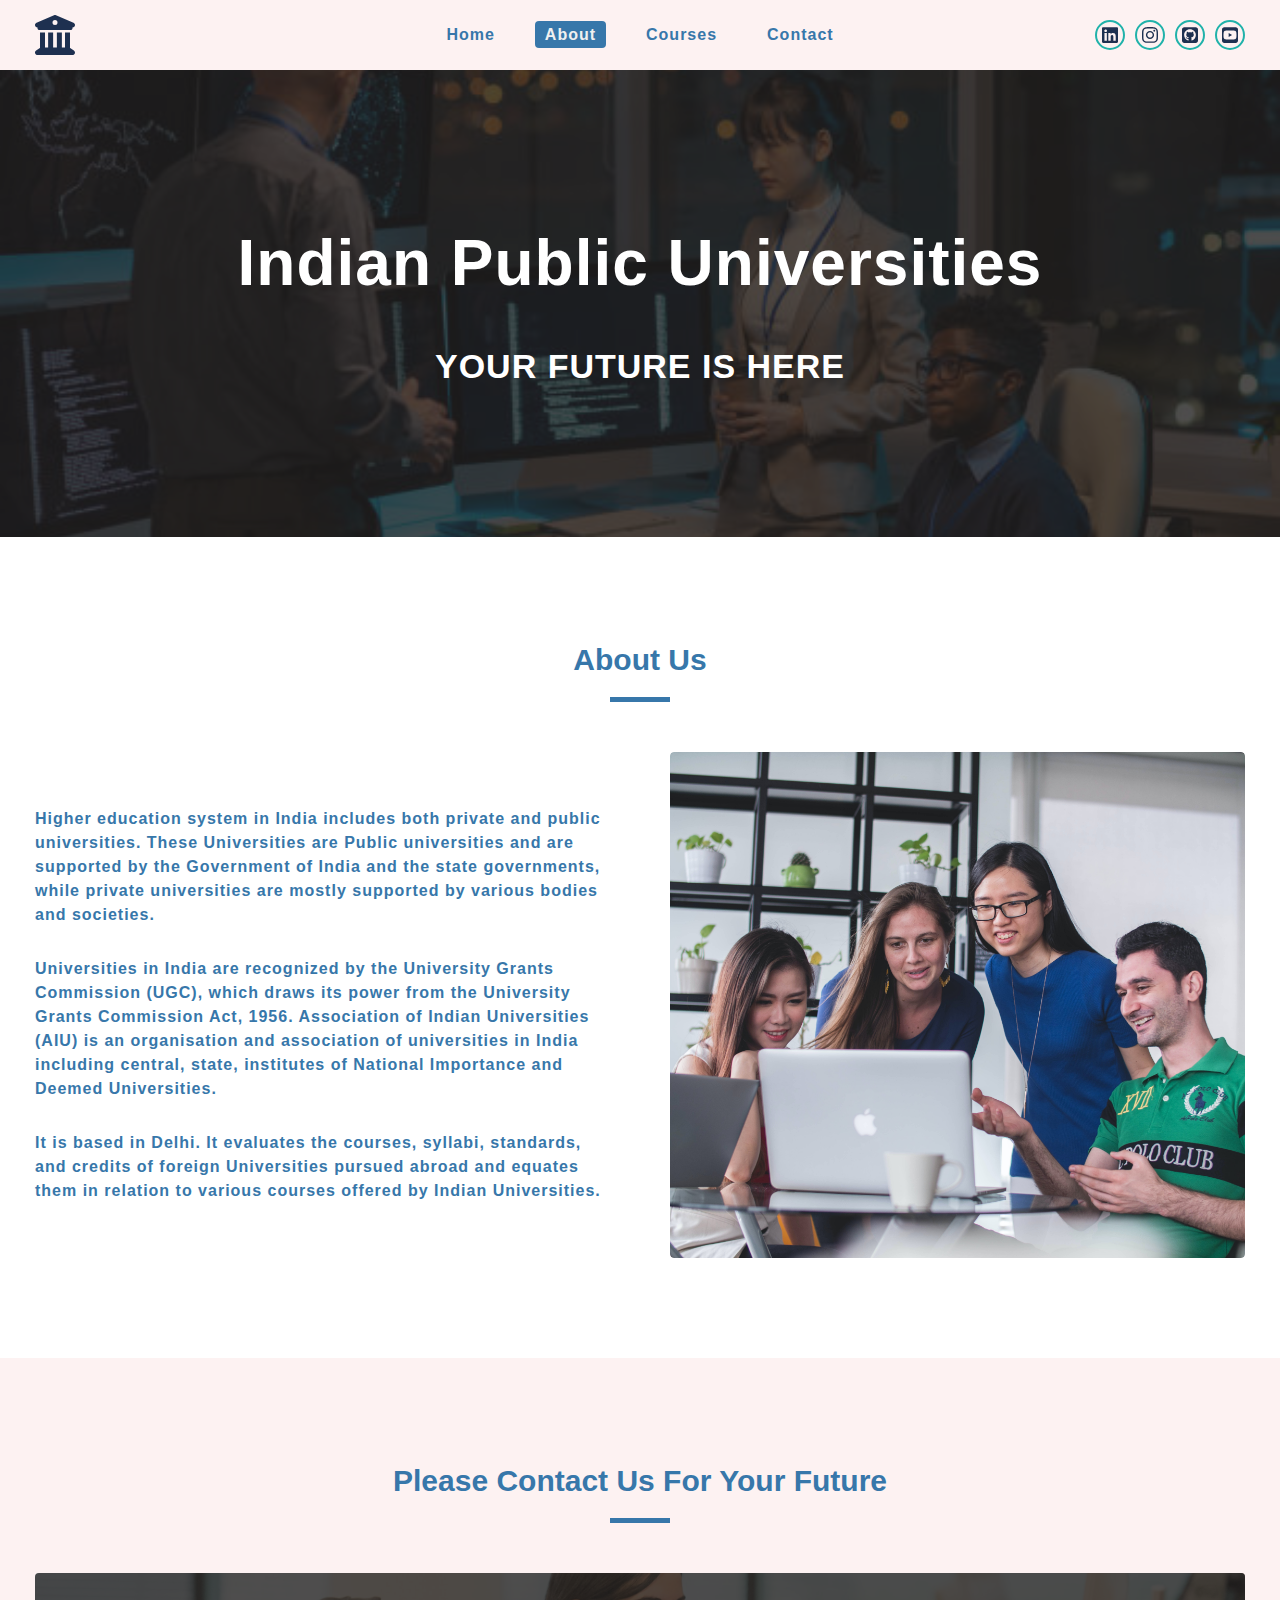
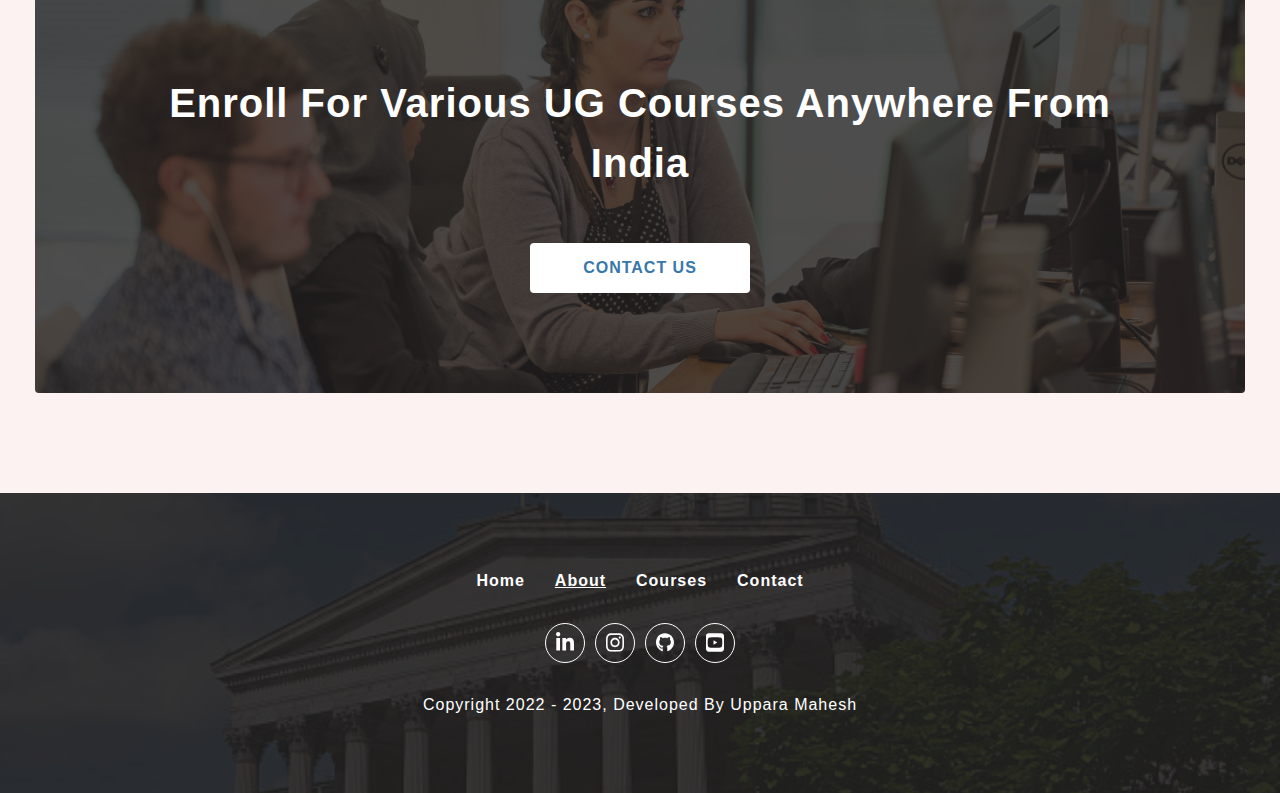
<file: about.html>
<!DOCTYPE html>
<html lang="en">
<head>
    <meta charset="UTF-8">
    <meta name="viewport" content="width=device-width, initial-scale=1.0">
    <title>Srikanth || About Vellore Institute of Technology</title>
    <link rel="shortcut icon" href="./Icons/university.svg" type="image/x-icon">
    <link rel="stylesheet" href="./project1.css">
    <link rel="stylesheet" href="./navbar.css">
    <link rel="stylesheet" href="./common.css">
    <link rel="stylesheet" href="./sidebar.css">
    <link rel="stylesheet" href="./singleFeatured.css">
    <link rel="stylesheet" href="./footerStyles.css">
</head>
<body>
    <!-- Nav Section Start -->
    <nav class="nav-container">
        <div class="nav-center wrapper">
            <div class="logo-section">
                <a href="./">
                    <img src="./Icons/university.svg" alt="university logo" class="logo">
                </a>
            </div>
            <div class="hamburger">
                <img src="./Icons/bars.svg" alt="sidebar open button">
            </div>
            <div class="nav-links-main">
                <ul class="nav-links">
                    <li><a href="./" class="nav-link">home</a></li>
                    <li><a href="./about.html" class="nav-link nav-link-active">about</a></li>
                    <li><a href="./courses.html" class="nav-link">courses</a></li>
                    <li><a href="./contact.html" class="nav-link">contact</a></li>
                </ul>
            </div>
            <div class="nav-social-links-main">
                <ul class="nav-social-links">
                    <li class="nav-social-link">
                        <a href="#">
                            <img src="./Icons/linkedin.svg" alt="linkedin">
                        </a>
                    </li>
                    <li class="nav-social-link">
                            <a href="#">
                                <img src="./Icons/instagram.svg" alt="instagram">
                            </a>
                    </li>
                    <li class="nav-social-link">
                        <a href="#">
                            <img src="./Icons/github.svg" alt="github">
                        </a>
                    </li>
                    <li class="nav-social-link">
                            <a href="#">
                                <img src="./Icons/youtube.svg" alt="youtube">
                            </a>
                    </li>
                </ul>
            </div>
        </div>
    </nav>
    <!-- Nav Section End -->

    <!-- Sidebar Section Start -->
    <aside class="sidebar-container">
        <div class="sidebar-center wrapper">
            <div class="side-header">
                <div class="logo-section">
                    <a href="./">
                        <img src="./Icons/university.svg" alt="sidebar logo" />
                    </a>
                </div>
                <div class="close-button">
                    <img src="./Icons/xmark.svg" alt="sidebar close button" />
                </div>
            </div>
            <div class="sidebar-content paddingTopMobile-fifty">
                <div class="sidebar-links-main">
                    <ul class="sidebar-links">
                        <li><a href="./" class="nav-link">home</a></li>
                        <li><a href="./about.html" class="nav-link active">about</a></li>
                        <li><a href="./courses.html" class="nav-link">courses</a></li>
                        <li><a href="./contact.html" class="nav-link">contact</a></li>
                    </ul>
                </div>
            </div>
        </div>
    </aside>
    <!-- Sidebar Section End -->

    <!-- Hero Section Start-->
    <div class="page-hero-container">
        <div class="page-hero">
            <div class="hero-img-component">
                <div class="img-container">
                    <img src="./ImagesHD/aboutPage.jpg" alt="about section banner image">
                </div>
            </div>
            <div class="hero-box paddingTopMobile-thirty paddingBottomMobile-thirty">
                <div class="hero-content text-center wrapper text-container">
                    <h1 class="heading">
                        Indian Public Universities
                    </h1>
                    <div class="small-heading">Your Future is Here</div>
                </div>
            </div>
        </div>
    </div>
    <!-- Hero Section End -->

    <!-- Single Featured About Container Start-->
    <div class="single-featured-container light-blue-background reverse-content">
        <div class="single-featured-center wrapper">
            <div class="section-title paddingTopDesktop-hundred paddingTopMobile-fifty">
                <h3 class="title">About Us</h3>
                    <div class="underline"></div>
            </div>
            <div class="single-featured paddingTopDesktop-fifty paddingTopMobile-fifty paddingBottomDesktop-hundred paddingBottomMobile-fifty">
                <div class="image-component single-featured-image paddingBottomMobile-fifty">
                    <img src="./ImagesHD/aboutUsSeperate.jpg" alt="About Section Image">
                </div>
                <div class="single-featured-text-component">
                    <div class="featured-center">
                        <div class="about-info">
                            <p>Higher education system in India includes both private and public universities. These Universities are Public universities and are supported by the Government of India and the state governments, while private universities are mostly supported by various bodies and societies.</p>
                            <p>Universities in India are recognized by the University Grants Commission (UGC), which draws its power from the University Grants Commission Act, 1956. Association of Indian Universities (AIU) is an organisation and association of universities in India including central, state, institutes of National Importance and Deemed Universities.</p>
                            <p>It is based in Delhi. It evaluates the courses, syllabi, standards, and credits of foreign Universities pursued abroad and equates them in relation to various courses offered by Indian Universities.</p>
                        </div>
                    </div>
                </div>
            </div>
        </div>
    </div>
    <!-- Single Featured About Container End -->

    <!-- Contact Promotion Section Start -->
    <div class="contact-promotion-container light-pink-background">
        <div class="contact-promotion-center wrapper">
            <div class="section-title paddingTopDesktop-hundred paddingTopMobile-fifty">
                <h3 class="title">Please Contact us for Your Future</h3>
                <div class="underline"></div>
            </div>
            <section class="contact-promotion paddingTopDesktop-fifty paddingTopMobile-fifty paddingBottomDesktop-hundred paddingBottomMobile-fifty">
                <div class="contact-promo-img">
                    <img src="./ImagesHD/contactUsPage.jpg" alt="contact us promotion image">
                    <div class="contact-info-container text-center text-container">
                        <h2 class="contact-heading">
                            Enroll for various UG courses anywhere from India
                        </h2>
                        <a href="./contact.html" class="button-primary-light">contact us</a>
                    </div>
                </div>
            </section>
        </div>
    </div>
    <!-- Contact Promotion Section End -->

    <!-- Footer Section Start -->
    <footer class="footer-container">
        <div class="footer-center wrapper">
            <div class="footer-links-main">
                <ul class="footer-links">
                    <li>
                        <a href="./" class="footer-link">home</a>
                    </li>
                    <li>
                        <a href="./about.html" class="footer-link active">about</a>
                    </li>
                    <li>
                        <a href="./courses.html" class="footer-link">courses</a>
                    </li>
                    <li>
                        <a href="./contact.html" class="footer-link">contact</a>
                    </li>
                </ul>
            </div>
            <div class="social-links-main">
                <ul class="social-links">
                    <li class="social-link">
                        <a href="#"><img src="./Icons/linkedin-White.svg" alt="linkedin"></a>
                    </li>
                    <li class="social-link">
                        <a href="#"><img src="./Icons/instagram-White.svg" alt="instagram"></a>
                    </li>
                    <li class="social-link">
                        <a href="#"><img src="./Icons/github-White.svg" alt="github"></a>
                    </li>
                    <li class="social-link">
                        <a href="#"><img src="./Icons/youtube-White.svg" alt="youtube"></a>
                    </li>
                </ul>
            </div>
            <div class="footer-copy-right">
                <p>copyright 2022 - <span class="copyright-date">2023</span>, developed by Uppara Mahesh</p>
            </div>
        </div>
    </footer>
    <!-- Footer Section End -->

    <!-- Script Start -->
    <script src="./app.js"></script>
    <!-- Script End -->
    
</body>
</html>
</file>
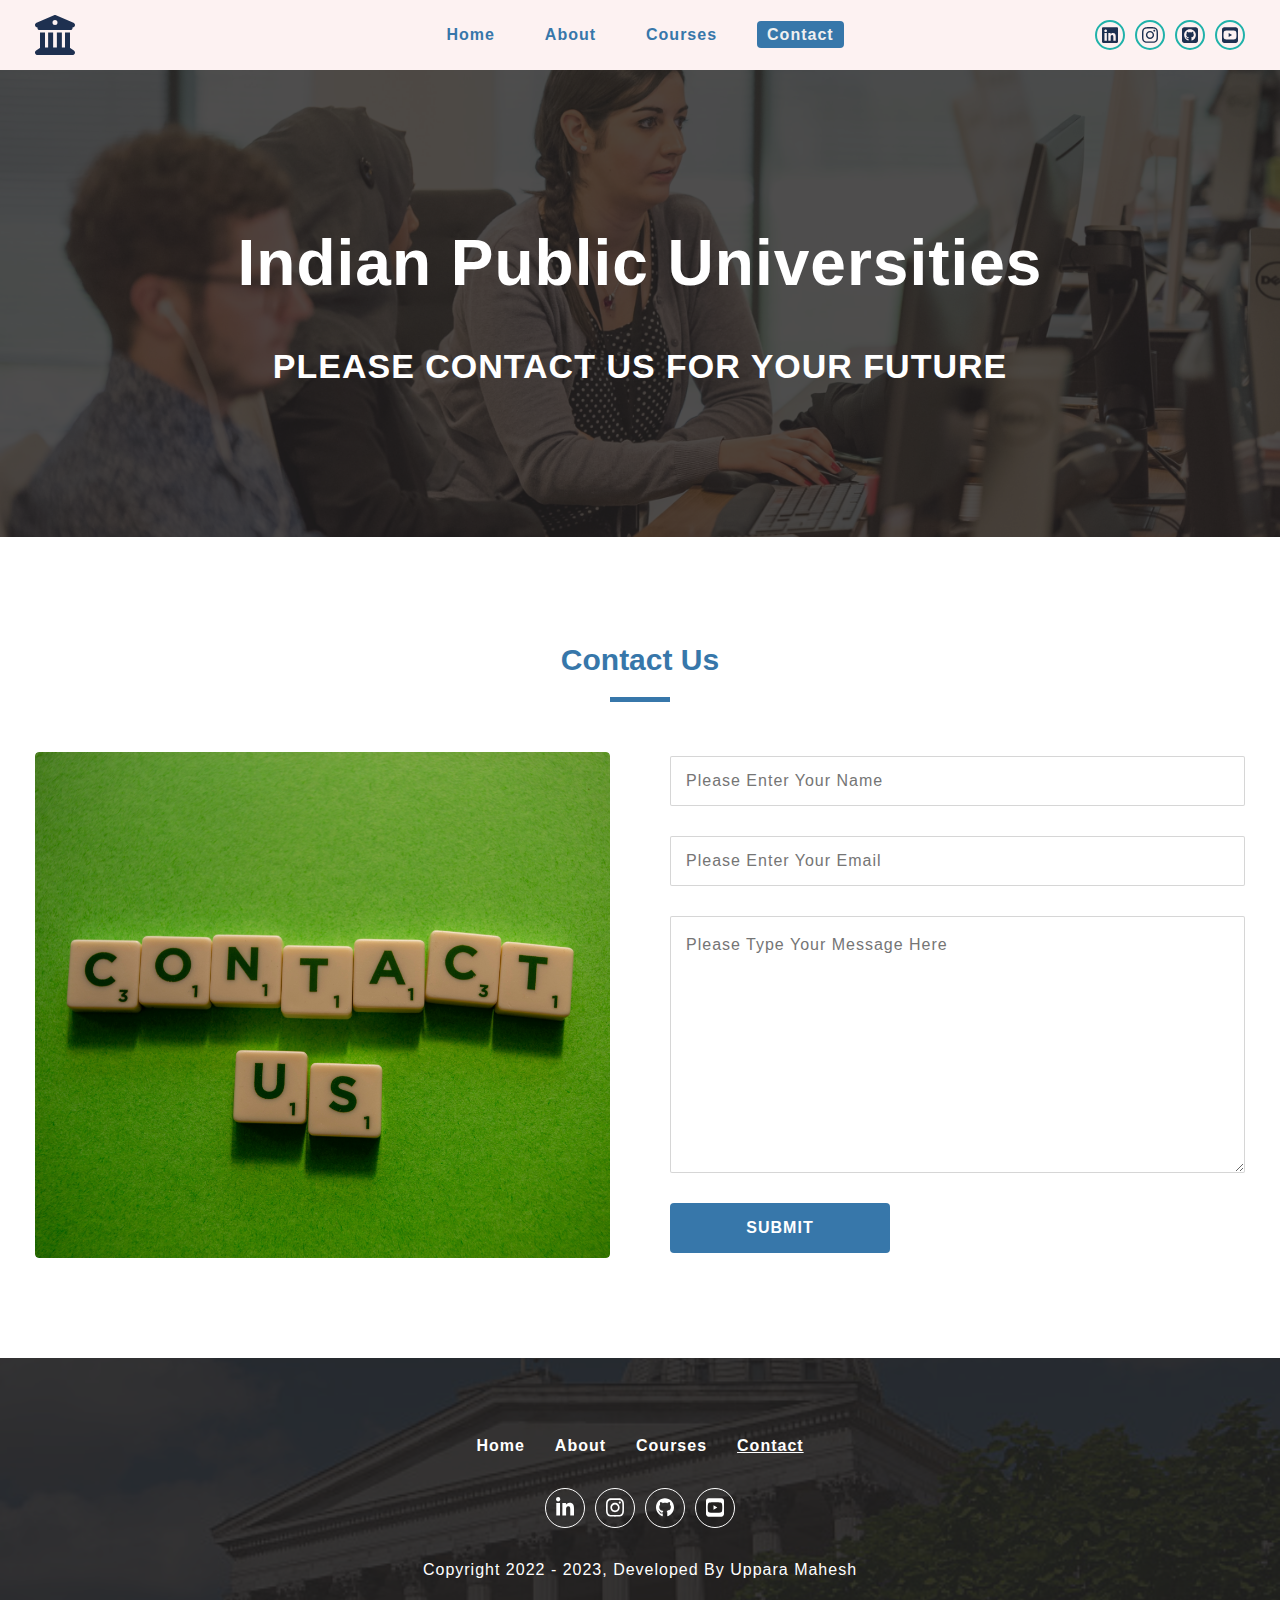
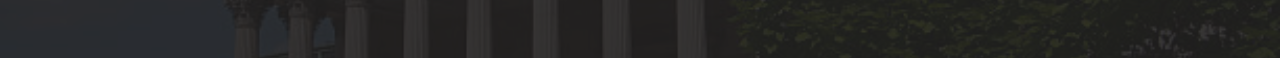
<file: contact.html>
<!DOCTYPE html>
<html lang="en">
<head>
    <meta charset="UTF-8">
    <meta name="viewport" content="width=device-width, initial-scale=1.0">
    <title>Srikanth || About Contact Institute of Technology</title>
    <link rel="shortcut icon" href="./Icons/university.svg" type="image/x-icon">
    <link rel="stylesheet" href="./project1.css">
    <link rel="stylesheet" href="./navbar.css">
    <link rel="stylesheet" href="./common.css">
    <link rel="stylesheet" href="./sidebar.css">
    <link rel="stylesheet" href="./singleFeatured.css">
    <link rel="stylesheet" href="./footerStyles.css">
</head>
<body>
    <!-- Nav Section Start -->
    <nav class="nav-container">
        <div class="nav-center wrapper">
            <div class="logo-section">
                <a href="./">
                    <img src="./Icons/university.svg" alt="university logo" class="logo">
                </a>
            </div>
            <div class="hamburger">
                <img src="./Icons/bars.svg" alt="sidebar open button">
            </div>
            <div class="nav-links-main">
                <ul class="nav-links">
                    <li><a href="./" class="nav-link">home</a></li>
                    <li><a href="./about.html" class="nav-link">about</a></li>
                    <li><a href="./courses.html" class="nav-link">courses</a></li>
                    <li><a href="./contact.html" class="nav-link nav-link-active">contact</a></li>
                </ul>
            </div>
            <div class="nav-social-links-main">
                <ul class="nav-social-links">
                    <li class="nav-social-link">
                        <a href="#">
                            <img src="./Icons/linkedin.svg" alt="linkedin">
                        </a>
                    </li>
                    <li class="nav-social-link">
                            <a href="#">
                                <img src="./Icons/instagram.svg" alt="instagram">
                            </a>
                    </li>
                    <li class="nav-social-link">
                        <a href="#">
                            <img src="./Icons/github.svg" alt="github">
                        </a>
                    </li>
                    <li class="nav-social-link">
                            <a href="#">
                                <img src="./Icons/youtube.svg" alt="youtube">
                            </a>
                    </li>
                </ul>
            </div>
        </div>
    </nav>
    <!-- Nav Section End -->

    <!-- Sidebar Section Start -->
    <aside class="sidebar-container">
        <div class="sidebar-center wrapper">
            <div class="side-header">
                <div class="logo-section">
                    <a href="./">
                        <img src="./Icons/university.svg" alt="sidebar logo" />
                    </a>
                </div>
                <div class="close-button">
                    <img src="./Icons/xmark.svg" alt="sidebar close button" />
                </div>
            </div>
            <div class="sidebar-content paddingTopMobile-fifty">
                <div class="sidebar-links-main">
                    <ul class="sidebar-links">
                        <li><a href="./" class="nav-link">home</a></li>
                        <li><a href="./about.html" class="nav-link">about</a></li>
                        <li><a href="./courses.html" class="nav-link">courses</a></li>
                        <li><a href="./contact.html" class="nav-link active">contact</a></li>
                    </ul>
                </div>
            </div>
        </div>
    </aside>
    <!-- Sidebar Section End -->
    
    <!-- Hero Section Start-->
    <div class="page-hero-container">
        <div class="page-hero">
            <div class="hero-img-component">
                <div class="img-container">
                    <img src="./ImagesHD/contactUsPage.jpg" alt="contact section banner image">
                </div>
            </div>
            <div class="hero-box paddingTopMobile-thirty paddingBottomMobile-thirty">
                <div class="hero-content text-center wrapper text-container">
                    <h1 class="heading">
                        Indian Public Universities
                    </h1>
                    <div class="small-heading">Please Contact Us for Your Future</div>
                </div>
            </div>
        </div>
    </div>
    <!-- Hero Section End -->

    <!-- Single Featured Contact Container Start -->
    <div class="single-featured-container light-blue-background">
        <div class="single-featured-center wrapper">
            <div class="section-title paddingTopDesktop-hundred paddingTopMobile-fifty">
                <h3 class="title">Contact Us</h3>
                <div class="underline"></div>
            </div>
            <div class="single-featured paddingTopDesktop-fifty paddingTopMobile-fifty paddingBottomDesktop-hundred paddingBottomMobile-fifty">
                <div class="image-component single-featured-image paddingBottomMobile-fifty">
                    <img src="./ImagesHD/contactUsSeperat.jpg" alt="Contact Section Image">
                </div>
                <div class="single-featured-text-component">
                    <div class="featured-center">
                        <div class="about-info">
                            <form class="contact-us-form">
                                <input type="text" name="name" id="name" placeholder="Please Enter Your Name" class="primary-input full-width-mobile full-width-desktop" />
                                <input type="email" name="name" id="name" placeholder="Please Enter Your Email" class="primary-input full-width-mobile full-width-desktop" />
                                <textarea name="message" id="message" cols="30" rows="9" class="primary-textarea full-width-mobile full-width-desktop" placeholder="Please Type Your Message Here"></textarea>
                                <button class="button-primary-dark full-width-mobile">Submit</button>
                            </form>
                        </div>
                    </div>
                </div>
            </div>
        </div>
    </div>
    <!-- Single Featured Contact Container End -->

    <!-- Footer Section Start -->
    <footer class="footer-container">
        <div class="footer-center wrapper">
            <div class="footer-links-main">
                <ul class="footer-links">
                    <li>
                        <a href="./" class="footer-link">home</a>
                    </li>
                    <li>
                        <a href="./about.html" class="footer-link">about</a>
                    </li>
                    <li>
                        <a href="./courses.html" class="footer-link">courses</a>
                    </li>
                    <li>
                        <a href="./contact.html" class="footer-link active">contact</a>
                    </li>
                </ul>
            </div>
            <div class="social-links-main">
                <ul class="social-links">
                    <li class="social-link">
                        <a href="#"><img src="./Icons/linkedin-White.svg" alt="linkedin"></a>
                    </li>
                    <li class="social-link">
                        <a href="#"><img src="./Icons/instagram-White.svg" alt="instagram"></a>
                    </li>
                    <li class="social-link">
                        <a href="#"><img src="./Icons/github-White.svg" alt="github"></a>
                    </li>
                    <li class="social-link">
                        <a href="#"><img src="./Icons/youtube-White.svg" alt="youtube"></a>
                    </li>
                </ul>
            </div>
            <div class="footer-copy-right">
                <p>copyright 2022 - <span class="copyright-date">2023</span>, developed by Uppara Mahesh</p>
            </div>
        </div>
    </footer>
    <!-- Footer Section End -->

    <!-- Script Start -->
    <script src="./app.js"></script>
    <!-- Script End -->
    
</body>
</html>
</file>
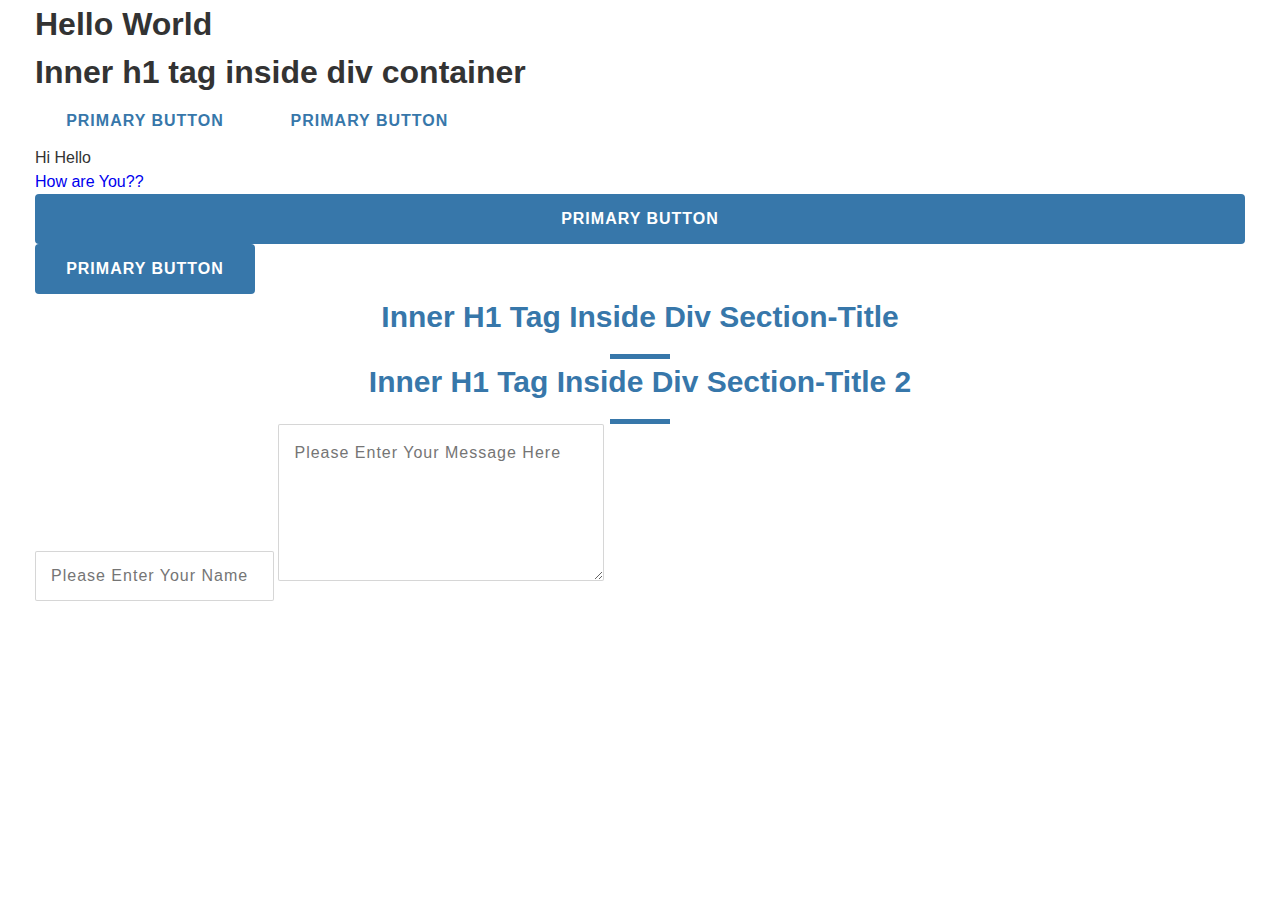
<file: project1.html>
<!DOCTYPE html>
<html lang="en">
<head>
    <meta charset="UTF-8">
    <meta name="viewport" content="width=device-width, initial-scale=1.0">
    <title>FirstProject</title>
    <link rel="stylesheet" href="./project1.css">
</head>
<body class="wrapper">
    <h1>Hello World</h1>
    <div class="container">
        <h1>Inner h1 tag inside div container</h1>
        <a href="#" class="button-primary-light">primary button</a>
        <button class="button-primary-light">primary button</button>
    </div>
    <ul>
        <li>Hi Hello</li>
    </ul>
    <a href="#">How are You??</a>
    <a href="#" class="button-primary-dark full-width-desktop">primary button</a>
    <button class="button-primary-dark">primary button</button>
    <div class="section-title">
        <h1 class="title">Inner h1 tag inside div section-title</h1>
        <div class="underline"></div>
    </div>
    <div class="section-title">
        <h1 class="title">Inner h1 tag inside div section-title 2</h1>
        <div class="underline"></div>
    </div>
    <input type="text" class="primary-input" placeholder="please enter your name" />
    <textarea name="" id="" cols="30" rows="5" class="primary-textarea" placeholder="please enter your message here"></textarea>
</body>
</html>
</file>
<file: project1.css>
/* Global Variables */
:root{
    --clr-primary: #3777aa;
    --clr-primary-light: #2284d3;
    --clr-white: #ffffff;
    --clr-white-light: #f0f0f0;
    --clr-shadow: #00000029;
    --clr-black: #333333;
    --clr-black-30: #2220204d;
    --clr-black-80: #222020cc;
    --clr-black-90: #212020e6;
    --clr-pink-light: #fdf2f2;
    --clr-blue-light: #f2fdfb;
    --font-family: Arial, Helvetica, sans-serif;
    --box-shadow-light: 0px 3px 7px var(--clr-shadow);
    --box-shadow-dark: 0px 4px 8px var(--clr-black-30);
    --radius: 4px;
    --transition : all .3s linear;
}

/* Global Styles */
*, ::after, ::before{
    margin: 0px;
    padding: 0px;
    box-sizing: border-box;
}
*:focus{
    outline-width: 2px;
    outline-offset: 1px;
    outline-color: var(--clr-primary);
}
body{
    color: var(--clr-black);
    background-color: var(--clr-white);
    font-family: var(--font-family);
    line-height: 1.5;
}
ul{
    list-style-type: none;
}
a{
    text-decoration: none;
}
img{
    display: block;
}

/* Global Classes */
/* .container{
    width: 100%;
    height: 100%;
    background-color: var(--clr-primary);
} */
/* .container{
    background-color: var(--clr-primary);
} */
.wrapper{
    max-width: 1250px;
    margin-left: auto;
    margin-right: auto;
    padding-left: 20px;
    padding-right: 20px;
}
.text-container{
    max-width: 1000px;
    margin-left: auto;
    margin-right: auto;
}
.display-block{
    display: block !important;
}
.text-center{
    text-align: center;
}
.text-left{
    text-align: left;
}
.text-right{
    text-align: right;
}
@media screen and (max-width: 991px) {
.full-width-mobile{
    width: 100%;
}
}
@media screen and (min-width: 992px) {
    .full-width-desktop{
        width: 100%;
    }
}
.light-pink-background{
    background-color: var(--clr-pink-light);
}
.light-blue-backgroud{
    background-color: var(--clr-blue-light);
}
.section-title .title{
    font-size: 30px;
    font-weight: bold;
    text-transform: capitalize;
    text-align: center;
    margin-bottom: 15px;
    color: var(--clr-primary);
}
.section-title .underline{
    width: 60px;
    height: 5px;
    background-color: var(--clr-primary);
    margin-left: auto;
    margin-right: auto;
}
.button-primary-light, .button-primary-dark{
    font-weight: bold;
    text-transform: uppercase;
    border: none;
    cursor: pointer;
    height: 45px;
    transition: var(--transition);
    font-size: 16px;
    letter-spacing: 1px;
    padding-left: 20px;
    padding-right: 20px;
    min-width: 200px;
    display: inline-flex;
    justify-content: center;
    align-items: center;
    border-radius: var(--radius);
}
.button-primary-dark{
    background-color: var(--clr-primary);
    color: var(--clr-white);
}
.button-primary-light{
    background-color: var(--clr-white);
    color: var(--clr-primary);
}
.button-primary-dark:hover{
    background-color: var(--clr-primary-light);
}
.button-primary-light:hover{
    background-color: var(--clr-white-light);
}
.primary-input , .primary-textarea{
    height: 45px;
    font-size: 16px;
    line-height: 25px;
    padding-left: 15px;
    padding-right: 15px;
    border-radius: calc(var(--radius) - 2px );
    border: 1px solid var(--clr-shadow);
    letter-spacing: 1px;
    font-family: var(--font-family);
}
.primary-textarea{
    height: unset;
    padding-top: 15px;
    padding-bottom: 15px;
    resize: vertical;
}
.primary-input::placeholder, 
.primary-textarea::placeholder {
    text-transform: capitalize;
}
@media screen and (min-width: 992px) {
    .button-primary-dark,
    .button-primary-light {
        height: 50px;
        min-width: 220px;
    }
    .primary-input{
        height: 50px;
    }
}
</file>
<file: navbar.css>
/* Global Variables */
:root{
    --clr-primary: #3777aa;
    --clr-primary-light: #2284d3;
    --clr-white: #ffffff;
    --clr-white-light: #f0f0f0;
    --clr-shadow: #00000029;
    --clr-black: #333333;
    --clr-black-30: #2220204d;
    --clr-black-80: #222020cc;
    --clr-black-90: #212020e6;
    --clr-pink-light: #fdf2f2;
    --clr-blue-light: #f2fdfb;
    --font-family: Arial, Helvetica, sans-serif;
    --box-shadow-light: 0px 3px 7px var(--clr-shadow);
    --box-shadow-dark: 0px 4px 8px var(--clr-black-30);
    --radius: 4px;
    --transition : all .3s linear;
}

/* Navbar Styles */
.nav-container{
    background: var(--clr-pink-light);
    width: 100%;
    min-height: 50px;
    display: flex;
    justify-content: center;
    align-items: center;
    top: -70px;
}
.nav-container.sticky-nav{
    position: fixed;
    top: 0;
    left: 0;
    z-index: 9;
    transition: var(--transition);
}
.nav-center{
    width: 100%;
    display: grid;
    grid-template-columns: repeat(2, 1fr);
    align-items: center;
    justify-content: center;
}
.nav-links-main{
    display: none;
}
.nav-social-links-main{
    display: none;
}
.nav-container .logo-section{
    width: 30px;
}
.nav-container .hamburger{
    width: 25px;
    display: flex;
    justify-self: flex-end;
}
/* .nav-container .nav-social-link,img{
    width: 30px;
} */
@media screen and (min-width: 992px) {
    .nav-container{
        min-height: 70px;
    }
    .nav-center{
        grid-template-columns: repeat(3, 1fr);
    }
    .nav-container .logo-section .logo{
        width: 40px;
        cursor: pointer;
    }
    .nav-container .hamburger{
        display: none;
    }
    .nav-container .nav-links-main{
        display: flex;
    }
    .nav-container .nav-links{
        display: flex;
        column-gap: 30px;
    }
    .nav-container .nav-link{
        color: var(--clr-primary);
        font-size: 16px;
        text-transform: capitalize;
        font-weight: bold;
        letter-spacing: 1px;
        padding: 5px 10px;
        border-radius: var(--radius);
        transition: var(--transition);
    }
    .nav-container .nav-link-active, .nav-container .nav-link:hover{
        background:var(--clr-primary);
        color: var(--clr-white-light);
    }
    .nav-container .nav-social-links-main{
        display: flex;
        justify-self: flex-end;
    }
    .nav-social-links-main .nav-social-links{
        display: flex;
        column-gap: 10px;
        justify-content: center;
        align-items: center;
    }
    .nav-social-links .nav-social-link{
        width: 30px;
        height: 30px;
        border: 2px solid lightseagreen;
        border-radius: 50%;
        display: flex;
        justify-content: center;
        align-items: center;
    }
    .nav-social-links-main .nav-social-link:hover{
        transition: var(--transition);
        transform: translateY(-3px);
    }
    .nav-container .nav-social-link img{
        width: 16px;
    }
}
</file>
<file: common.css>
/* Global Variables */
:root{
    --clr-primary: #3777aa;
    --clr-primary-light: #2284d3;
    --clr-white: #ffffff;
    --clr-white-light: #f0f0f0;
    --clr-shadow: #00000029;
    --clr-black: #333333;
    --clr-black-30: #2220204d;
    --clr-black-80: #222020cc;
    --clr-black-90: #212020e6;
    --clr-pink-light: #fdf2f2;
    --clr-blue-light: #f2fdfb;
    --font-family: Arial, Helvetica, sans-serif;
    --box-shadow-light: 0px 3px 7px var(--clr-shadow);
    --box-shadow-dark: 0px 4px 8px var(--clr-black-30);
    --radius: 4px;
    --transition : all .3s linear;
}

/* Hero Page Styles Start */
.page-hero-container{
    width: 100%;
}
.page-hero-container .hero-img-component{
    aspect-ratio: 375/220;
    overflow: hidden;
}
.page-hero-container .img-container, .page-hero-container img{
    width: 100%;
    height: 100%;
    object-fit: cover;
}
.page-hero-container .hero-box{
    width: 100%;
    background: var(--clr-primary);
    min-height: 250px;
    display: flex;
    justify-content: center;
    align-items: center;
}
.page-hero-container .hero-content{
    display: flex;
    flex-direction: column;
    row-gap: 30px;
}
.page-hero-container .heading{
    color: var(--clr-white);
    font-size: 24px;
    letter-spacing: 1px;
    text-transform: capitalize;
}
.page-hero-container .desc{
    color: var(--clr-white);
    font-size: 16px;
    font-weight: bold;
    letter-spacing: 1px;
}
.page-hero-container .small-heading{
    font-size: 18px;
    letter-spacing: 1px;
    text-transform: uppercase;
    color: var(--clr-white);
    font-weight: bold;
}
@media screen and (min-width: 992px) {
    .page-hero-container{
        position: relative;
    }
    .page-hero-container .hero-img-component{
        aspect-ratio: 1920/700;
        position: relative;
    }
    .home-page.page-hero-container .hero-img-component{
        aspect-ratio: 1920/1080;
    }
    .page-hero-container .hero-img-component::before{
        content: "";
        position: absolute;
        width: 100%;
        height: 100%;
        top: 0;
        left: 0;
        background: var(--clr-black-80);
    }
    .page-hero-container .hero-box{
        position: absolute;
        top: 50%;
        left: 50%;
        transform: translate(-50%, -50%);
        background: transparent;
    }
    .page-hero-container .heading{
        font-size: 64px;
    }
    .page-hero-container .small-heading{
        font-size: 34px;
    }
    .page-hero-container .home-button{
        animation: bounceAnimation 3s linear infinite alternate;
    }
}

@keyframes bounceAnimation{
    0%{
        transform: scale(0.7);
    }
    100%{
        transform: scale(1);
    }
}
/* Hero Page Styles End */

/* Contact Promotion Styles Start */
.contact-promotion{
    width: 100%;
}
.contact-promotion .contact-promo-img{
    position: relative;
    aspect-ratio: 355/400;
    overflow: hidden;
    border-radius: var(--radius);
}
.contact-promotion .contact-promo-img::before{
    position: absolute;
    content: "";
    width: 100%;
    height: 100%;
    top: 0;
    left: 0;
    background: var(--clr-black-80);
}
.contact-promotion .contact-promo-img img{
    width: 100%;
    height: 100%;
    object-fit: cover;
}
.contact-promotion .contact-info-container{
    position: absolute;
    width: 100%;
    height: 100%;
    top: 50%;
    left: 50%;
    transform: translate(-50%, -50%);
    display: flex;
    flex-direction: column;
    row-gap: 50px;
    align-items: center;
    justify-content: center;
}
.contact-promotion .contact-info-container .contact-heading{
    font-size: 30px;
    color: var(--clr-white);
    letter-spacing: 1px;
    text-transform: capitalize;
}
@media screen and (min-width: 992px) {
    .contact-promotion .contact-promo-img{
        aspect-ratio: 1259/437;
    }
    .contact-promotion .contact-info-container .contact-heading{
        font-size: 40px;
    }
}
/* Contact Promotion Styles End */

/* Featured Courses Styles Start */
.single-course{
    width: 100%;
    background: var(--clr-white);
    height: 100%;
    box-shadow: var(--box-shadow-light);
    border-radius: var(--radius);
    transition: var(--transition);
}
.single-course:hover{
    transform: translateY(-2px) scale(1.002);
    box-shadow: var(--box-shadow-dark);
}
.single-course .img-container{
    aspect-ratio: 355/250;
    overflow: hidden;
}
.single-course .img-container img{
    width: 100%;
    height: 100%;
    object-fit: cover;
    border-top-left-radius: var(--radius);
    border-top-right-radius: var(--radius);
    transition: var(--transition);
}
.single-course .course-title p{
    font-size: 22px;
    text-transform: capitalize;
    text-align: center;
    font-weight: bold;
    color: var(--clr-primary);
    padding-left: 10px;
    padding-right: 10px;
    margin-top: 30px;
    margin-bottom: 30px;
}
@media screen and (min-width: 992px) {
    .single-course .img-container{
        aspect-ratio: 396/300;
    }
    .single-course:hover img{
        transform: scale(1.05) rotateZ(2deg) ;
    }
}
/* Featured Courses Styles End */

/* Layout Classes Styles Start */
.three-column-layout{
    display: grid;
        grid-template-columns: 1fr;
        gap: 30px;
    }
@media screen and (min-width: 769px) {
    .three-column-layout{
        grid-template-columns: 1fr 1fr;
    }
}
@media screen and (min-width: 992px) {
    .three-column-layout{
        grid-template-columns: 1fr 1fr 1fr;
    }
}
/* Layout Classes Styles End */

/* padding classes */
@media screen and (max-width: 991px){
    .paddingTopMobile-ten{
        padding-top: 10px !important;
    }
    .paddingTopMobile-twenty{
        padding-top: 20px !important;
    }
    .paddingTopMobile-thirty{
        padding-top: 30px !important;
    }
    .paddingTopMobile-fourty{
        padding-top: 40px !important;
    }
    .paddingTopMobile-fifty{
        padding-top: 50px !important;
    }
    .paddingBottomMobile-ten{
        padding-bottom: 10px !important;
    }
    .paddingBottomMobile-twenty{
        padding-bottom: 20px !important;
    }
    .paddingBottomMobile-thirty{
        padding-bottom: 30px !important;
    }
    .paddingBottomMobile-fourty{
        padding-bottom: 40px !important;
    }
    .paddingBottomMobile-fifty{
        padding-bottom: 50px !important;
    }
}
@media screen and (min-width: 992px) {
    .paddingTopDesktop-ten{
        padding-top: 10px !important;
    }
    .paddingTopDesktop-twenty{
        padding-top: 20px !important;
    }
    .paddingTopDesktop-thirty{
        padding-top: 30px !important;
    }
    .paddingTopDesktop-fourty{
        padding-top: 40px !important;
    }
    .paddingTopDesktop-fifty{
        padding-top: 50px !important;
    }
    .paddingTopDesktop-sixty{
        padding-top: 60px !important;
    }
    .paddingTopDesktop-seventy{
        padding-top: 70px !important;
    }
    .paddingTopDesktop-eighty{
        padding-top: 80px !important;
    }
    .paddingTopDesktop-ninety{
        padding-top: 90px !important;
    }
    .paddingTopDesktop-hundred{
        padding-top: 100px !important;
    }
    .paddingBottomDesktop-ten{
        padding-bottom: 10px !important;
    }
    .paddingBottomDesktop-twenty{
        padding-bottom: 20px !important;
    }
    .paddingBottomDesktop-thirty{
        padding-bottom: 30px !important;
    }
    .paddingBottomDesktop-fourty{
        padding-bottom: 40px !important;
    }
    .paddingBottomDesktop-fifty{
        padding-bottom: 50px !important;
    }
    .paddingBottomDesktop-sixty{
        padding-bottom: 60px !important;
    }
    .paddingBottomDesktop-seventy{
        padding-bottom: 70px !important;
    }
    .paddingBottomDesktop-eighty{
        padding-bottom: 80px !important;
    }
    .paddingBottomDesktop-ninety{
        padding-bottom: 90px !important;
    }
    .paddingBottomDesktop-hundred{
        padding-bottom: 100px !important;
    }
}
</file>
<file: sidebar.css>
/* Global Variables */
:root{
    --clr-primary: #3777aa;
    --clr-primary-light: #2284d3;
    --clr-white: #ffffff;
    --clr-white-light: #f0f0f0;
    --clr-shadow: #00000029;
    --clr-black: #333333;
    --clr-black-30: #2220204d;
    --clr-black-80: #222020cc;
    --clr-black-90: #212020e6;
    --clr-pink-light: #fdf2f2;
    --clr-blue-light: #f2fdfb;
    --font-family: Arial, Helvetica, sans-serif;
    --box-shadow-light: 0px 3px 7px var(--clr-shadow);
    --box-shadow-dark: 0px 4px 8px var(--clr-black-30);
    --radius: 4px;
    --transition : all .3s linear;
}

/* Sidebar Styles */
.sidebar-container{
    background: var(--clr-pink-light);
    width: 100%;
    height: 100vh;
    position: fixed;
    top: 0;
    left: -100%;
    transition: var(--transition);
    opacity: 0;
    z-index: 10;
}
.sidebar-container.show-sidebar{
    left: 0;
    opacity: 1;
}
.sidebar-container .logo-section{
    width: 30px;
}
.sidebar-container .close-button{
    width: 30px;
}
.sidebar-container .side-header{
    width: 100%;
    display: flex;
    justify-content: space-between;
    align-items: center;
    min-height: 50px;
}
.sidebar-container .sidebar-content{
    width: 100%;
    height: 100%;
    display: flex;
    justify-content: center;
}
.sidebar-container .sidebar-links{
    display: flex;
    flex-direction: column;
    row-gap: 30px;
    align-items: center;
}
.sidebar-container .sidebar-links .nav-link{
    color: var(--clr-primary);
    text-transform: capitalize;
    letter-spacing: 1px;
    padding: 5px 10px;
    border-radius: var(--radius);
    font-size: 16px;
    font-weight: bold;
}
.sidebar-container .sidebar-links .nav-link.active{
    background-color:var(--clr-primary) ;
    color:var(--clr-white) ;
}
</file>
<file: singleFeatured.css>
/* Global Variables */
:root{
    --clr-primary: #3777aa;
    --clr-primary-light: #2284d3;
    --clr-white: #ffffff;
    --clr-white-light: #f0f0f0;
    --clr-shadow: #00000029;
    --clr-black: #333333;
    --clr-black-30: #2220204d;
    --clr-black-80: #222020cc;
    --clr-black-90: #212020e6;
    --clr-pink-light: #fdf2f2;
    --clr-blue-light: #f2fdfb;
    --font-family: Arial, Helvetica, sans-serif;
    --box-shadow-light: 0px 3px 7px var(--clr-shadow);
    --box-shadow-dark: 0px 4px 8px var(--clr-black-30);
    --radius: 4px;
    --transition : all .3s linear;
}

/* Single Featured Component Styles Start */
.single-featured-container{
    width: 100%;
}
.single-featured-container .single-featured-image{
    width: 100%;
    aspect-ratio: 355/300;
    overflow: hidden;
    border-radius: var(--radius);
}
.single-featured-image img{
    width: 100%;
    height: 100%;
    object-fit: cover;
    border-radius: var(--radius);
}
.single-featured-text-component .about-info{
    display: flex;
    flex-direction: column;
    gap: 30px;
}
.single-featured-text-component .about-info p{
    font-size: 16px;
    letter-spacing: 1px;
    color: var(--clr-primary);
    font-weight: bold;
}
.single-featured-text-component .contact-us-form{
    display: flex;
    flex-direction: column;
    gap: 30px;
    align-items: flex-start;
}
@media screen and (min-width: 992px) {
    .single-featured{
        display: flex;
        justify-content: space-between;
        align-items: center;
    }
    .single-featured-container.reverse-content .single-featured{
        flex-direction: row-reverse;
    }
    .single-featured-image , .single-featured-text-component{
        flex: 0 0 calc(50% - 30px);
    }
    .single-featured-container .single-featured-image{
        aspect-ratio: 625/550;
    }
}

/* Single Featured Componenet Styles End */
</file>
<file: footerStyles.css>
/* Global Variables */
:root{
    --clr-primary: #3777aa;
    --clr-primary-light: #2284d3;
    --clr-white: #ffffff;
    --clr-white-light: #f0f0f0;
    --clr-shadow: #00000029;
    --clr-black: #333333;
    --clr-black-30: #2220204d;
    --clr-black-80: #222020cc;
    --clr-black-90: #212020e6;
    --clr-pink-light: #fdf2f2;
    --clr-blue-light: #f2fdfb;
    --font-family: Arial, Helvetica, sans-serif;
    --box-shadow-light: 0px 3px 7px var(--clr-shadow);
    --box-shadow-dark: 0px 4px 8px var(--clr-black-30);
    --radius: 4px;
    --transition : all .3s linear;
}

/* Footer Styles */
.footer-container{
    width: 100%;
    min-height: 300px;
    z-index: 1;
    position: relative;
    display: flex;
    justify-content: center;
    align-items: center;
    background: url("./ImagesHD/footeer.jpg") no-repeat center/cover;
    /* background-repeat: no-repeat;
    background-size: cover;
    background-position: center; */
}
.footer-container::before{
    content: "";
    width: 100%;
    height: 100%;
    position: absolute;
    top: 0;
    left: 0;
    background: var(--clr-black-90);
    z-index: -1;
}
.footer-container .footer-center{
    display: flex;
    flex-direction: column;
    row-gap: 30px;
}
.footer-container .footer-links{
    display: flex;
    justify-content: center;
    column-gap: 30px;
    align-items: center;
}
.footer-container .footer-link{
    font-size: 16px;
    color: var(--clr-white);
    text-transform: capitalize;
    letter-spacing: 1px;
    transition: var(--transition);
    font-weight: bold;
}
.footer-container .footer-link.active, .footer-container .footer-link:hover{
    text-decoration: underline;
}
.footer-container .social-links{
    display: flex;
    justify-content: center;
    align-items: center;
    column-gap: 10px;
}
.footer-container .social-link{
    width: 40px;
    height: 40px;
    border: 1.5px solid var(--clr-white);
    border-radius: 50%;
    display: flex;
    justify-content: center;
    align-items: center;
}
.footer-container .social-link img{
    width: 18px;
}
.footer-container .social-link:hover{
    transform: translateY(-3px);
}
.footer-copy-right{
    font-size: 16px;
    color: var(--clr-white);
    letter-spacing: 1px;
    line-height: 24px;
    text-transform: capitalize;
    text-align: center;
}
</file>
